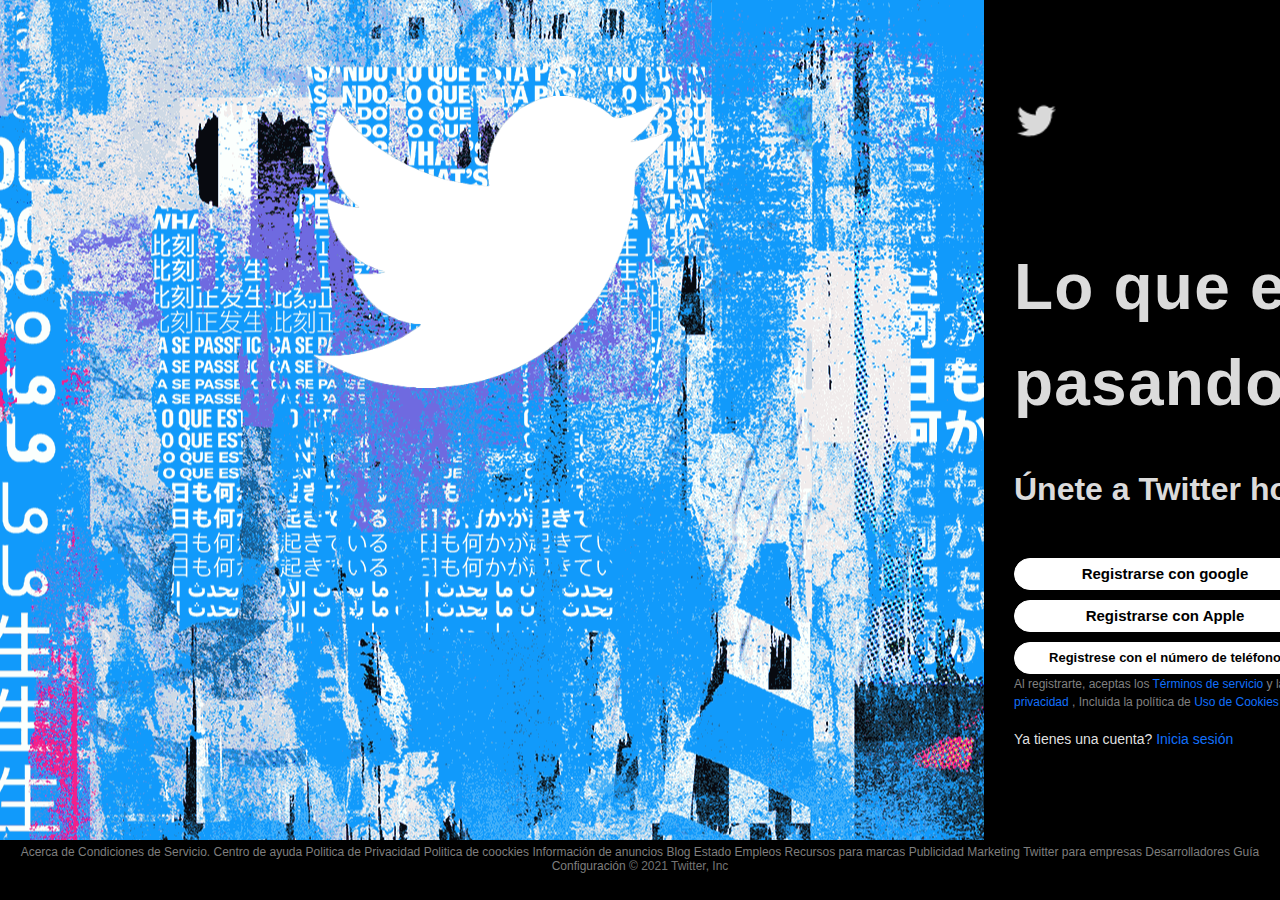
<file: index.html>
<!DOCTYPE html>
<html lang="es">
<head>

  <meta charset="UTF-8" />
  <meta http-equiv="X-UA-Compatible" content="IE=edge"/>
  <meta name="viewport" content="width=device=width, initial-scale=1.0 "/>
  <title>Twitter</title>
  <link  rel="stylesheet" href="login.css"/>

</head>

  <body>

    <div class="container">

      <!-- Login -->
      
      <div class="imagen"> 

        <div class="pajaroblanco">
          <img src="img-login/img1.png" alt="Pajaro blanco">
        </div>
      </div>

      <div class="login">

        <div class="pajaro">

          <div class="pajarologin">
            <img src="img-login/pajarologin.png" alt="Pajaro blanco">
          </div>

          <div class="title">
            <h1 class="h1"> Lo que está <br> pasando ahora </h1>
          </div>
            
          <div class="subtitle">
            <h2 class="h2"> Únete a Twitter hoy mismo. </h2>
          </div>
  
          <div class="botongmail"> 
            <span> Registrarse con google </span>
          </div>
  
          <div class="botonapple"> 
            <span> Registrarse con Apple </span>
          </div>
  
          <div class="botoncelular">
            <span> Registrese con el número de teléfono </span>
          </div>
  
          <div class="PoliticayPrivacidad">
            <span class="terminos"> Al registrarte, aceptas los <a href=""> Términos de servicio</a> y la <a href=""> Política de <br> privacidad</a> , Incluida la política de <a href="">Uso de Cookies</a> . </span>
          </div>

          <div class="Cuentanueva">
             <span class="Iniciosesion"> Ya tienes una cuenta? <a href=""> Inicia sesión </a></span>
          </div>

        </div>

        

      </div>

      <!-- Pie de pagina -->

      <div class="pie"> 
        
        <a href=""target=""><span>Acerca de</span></a>
        <a href=""target=""><span>Condiciones de Servicio.</span> </a>
        <a href=""target=""><span>Centro de ayuda</span></a>
        <a href=""target=""><span>Politica de Privacidad</span> </a>
        <a href=""target=""><span>Politica de coockies</span> </a>
        <a href=""target=""><span>Información de anuncios</span> </a>
        <a href=""target=""><span>Blog</span> </a>
        <a href=""target=""><span>Estado</span> </a>
        <a href=""target=""><span>Empleos</span> </a>
        <a href=""target=""><span>Recursos para marcas</span> </a>
        <a href=""target=""><span>Publicidad</span> </a>
        <a href=""target=""><span>Marketing</span> </a>
        <a href=""target=""><span>Twitter para empresas</span> </a>
        <a href=""target=""><span>Desarrolladores</span> </a>
        <a href=""target=""><span>Guía</span> </a>
        <a href=""target=""><span>Configuración</span> </a>
        <span style="color: rgb(116, 116, 116);"> © 2021 Twitter, Inc</span>
        
      </div>

    </div>

  </body>

</html>
</file>
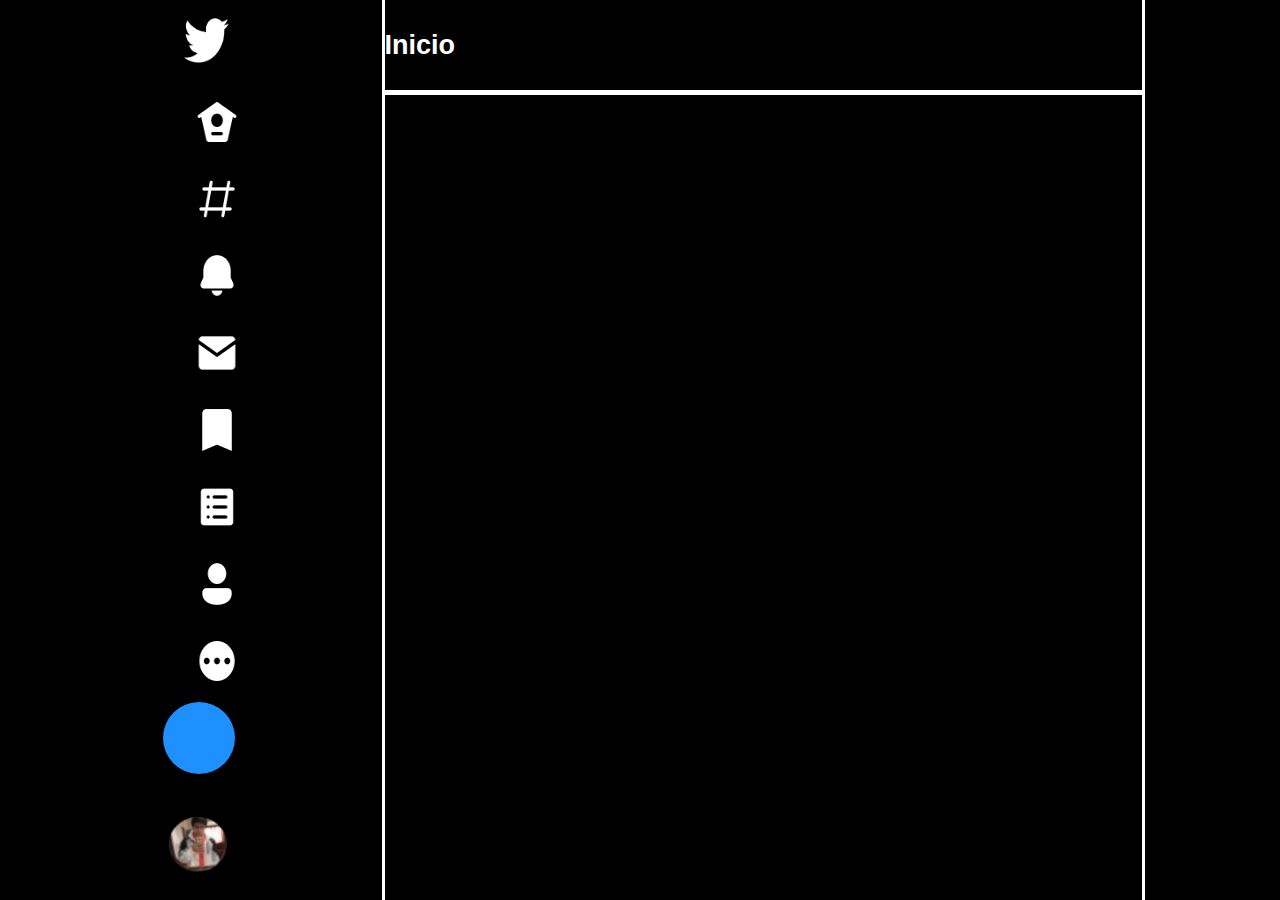
<file: inicio.html>
<!DOCTYPE html>
<html lang="en">
<head>
    <meta charset="UTF-8" />
    <meta http-equiv="X-UA-Compatible" content="IE=edge"/>
    <meta name="viewport" content="width=device=width, initial-scale=1.0 "/>
    <title>Inicio/Twitter</title>
    <link  rel="stylesheet" href="inicio.css">

</head>

<body>
<header class="container">

    <img src="img-inicio/logo.png" class="logo" alt="">
    <div class="icon-texto">
        <img src="img-inicio/home.png" alt="" class="home">
        <h1>Inicio</h1>
    </div>

    <div class="icon-texto">
        <img src="img-inicio/hashtag.png" alt="" class="Explore">
        <h1>Explorar</h1>
    </div>

    <div class="icon-texto">
        <img src="img-inicio/notify.png" alt="" class="notify">
        <h1>Notificaciones</h1>
    </div>

    <div class="icon-texto">
        <img src="img-inicio/mail.png" alt="" class="mail">
        <h1>Mensaje</h1>
    </div>

    <div class="icon-texto">
        <img src="img-inicio/bookmark.png" alt="" class="bookmark">
        <h1>Guardado</h1>
    </div>

    <div class="icon-texto">
        <img src="img-inicio/list.png" alt="" class="list">
        <h1>Listas</h1>
    </div>

    <div class="icon-texto">
        <img src="img-inicio/user.png" alt="" class="user">
        <h1>Perfil</h1>
    </div>

    <div class="icon-texto">
        <img src="img-inicio/more.png" alt="" class="more">
        <h1>Más opciones</h1>
    </div>

    <div class="boton">
        <h1 class="twitts">Twittear</h1>
    </div>

    <div class="user-main">
        <div class="FOTODEPERFIL">
            <img src="img-inicio/osiris1.png" alt="" class="userImage">
        </div>
        <div class="userName">
            <h2>OsirisGC</h2><h3>@Osiris123454321</h3>
        </div>
    <img src="img-inicio/more-user.png" alt="" class="moreUser">
    </div>

</header>

    <div id="main">
        <main class="news">

            <div class="header_inicio">
                <h1 class="Inicio">Inicio</h1>
            </div>

        </main>

        <div class="search">
            <div class="tab">
                <img src="img-inicio/search.png" alt="" class="searchIcon">
                <h3 class="tap-texto">Buscar en twitter</h3>
            </div>
            <div class="qep">
                <h1>Qué está pasando</h1>

            </div>
            
        </div>
    </div>

</body>
</html>
</file>
<file: login.css>
/* <--    Fondo   --> */
*{
    padding : 0;
    margin: 0;
}
body{
    background-color: rgb(0, 0, 0);

}


.container {

    display: grid;
    grid-template-columns: repeat(2, 1fr );
    font-family: "TwitterChirpExtendedHeavy", "Verdana", -apple-system, BlinkMacSystemFont, "Segoe UI", Roboto, Helvetica, Arial, sans-serif;

}


.container> .imagen{

    background-image: url(/img-login/fondologin.png);
    background-position: center;

}
.pajaroblanco > img{

    width: 359px;
    height: 292px;
}

.imagen > .pajaroblanco{

    display: flex;
    justify-content: center;
    align-items: center;
    width: 944px;
    height: 444px;
    max-width: 100%;
    min-width: 20%;
    padding: 20px;

}
.container > .imagen,
.container > .login,
.container > .pie{

        background-color: black;
        border-color: 1px solid red;

}

/* <--    Imagenes   --> */

.container > .image{
    grid-column: 1/2 ;
    display: flex;
    flex-direction: column;
    color: rgb(219, 219, 219);
    justify-content: center;
    align-content: center;
    max-width: 100%;
    min-width: 20%;
    height: 100%;
}

/* <--   Login   --> */
.container > .login{
    grid-column: 2/3 ;
    height: 90vh;
}
.container > .login{
    display: flex;
    flex-direction: column;
    color: rgb(219, 219, 219);
    justify-content: center;
    align-content: center;
    padding: 15px;
    min-width: 600px;
    
}

.login > .pajaro{
    padding: 15px;
}

/* <--   Textos   --> */
.h1{
    display: flex;
    font-size:64px;
    margin-top:100px;
    margin-bottom: 40px;
    line-height: 1.5;
    letter-spacing: 1.2px;
    width: 100%;
    height: 100%;
    align-content: center;
}

.h2{
    font-size: 32px;    
}
/* Imagen top pajarito */
.pajarologin > img{
    display: flex;
    border-top: 30px solid black;
    width: 42px; 
    height: 36px;
}
/* Botones para inicio de sesion */
.botongmail{
    display: flex;
    justify-content: center;
    align-items: center;
    width: 300px;
    height: 30px;
    border: 1px solid rgb(255, 255, 255);
    background-color: white;
    color: black;
    border-radius:20px;
    font-size: 15px;
    font-weight: bold;
    margin-top: 50px;
    cursor: pointer;
}
.botongmail:hover{
    background-color: rgba(255, 255, 255, 0.884);
    border-color: rgba(255, 255, 255, 0.884);
}

.botonapple{
    display: flex;
    justify-content: center;
    align-items: center;
    width: 300px;
    height: 30px;
    border: 1px solid rgb(255, 255, 255);
    background-color: white;
    color: black;
    border-radius:20px;
    font-size: 15px;
    font-weight: bold;
    margin-top: 10px;
    cursor: pointer;
}
.botonapple:hover{
    background-color: rgba(255, 255, 255, 0.884);
    border-color: rgba(255, 255, 255, 0.884);
}
.botoncelular{
    display: flex;
    justify-content: center;
    align-items: center;
    width: 300px;
    height: 30px;
    border: 1px solid rgb(255, 255, 255);
    background-color: white;
    color: black;
    border-radius:20px;
    font-size: 13px;
    font-weight: bold;
    margin-top: 10px;
    cursor: pointer;
}

.botoncelular:hover{
    background-color: rgba(255, 255, 255, 0.884);
    border-color: rgba(255, 255, 255, 0.884);
}

.PoliticayPrivacidad > span{
    color: gray; 
    font-size: 12px;
}

.terminos > a{ 
    color: rgb(18, 112, 252);
    text-decoration: none; 
}

.terminos > a:hover{
    border-bottom: 1px solid rgb(18, 112, 252);
}

.Cuentanueva{
    margin-top: 20px;
    margin-bottom: 20px;
}

.Cuentanueva > span{
    color: rgba(255, 255, 255, 0.897); 
    font-size: 14px;
}

.Iniciosesion > a{
    text-decoration: none;
    color: rgb(18, 112, 252);
}

.Iniciosesion > a:hover{
    border-bottom: 1px solid rgb(18, 112, 252);
}

/* <--   Pie   --> */

.container > .pie{
    grid-column: 1/3;
    width: 100%;
    height: 3vh;
    text-align: center;
}
.container > .pie{
    
    align-items: center;
    font-size: 12px;
    padding-top: 5px;
    width: 100vw;
}
.pie > a{
    color: rgb(126, 126, 126);    
    text-decoration: none;
    justify-content: center;
}
.pie > a:hover{
    border-bottom: 1px solid gray;
}


/* Media queries */

 @media (max-width: 768px){


    .container> .imagen{
        display: flex;
        grid-column: 2/3;
        width: 100vw;
        height: 500px;
        background-size: 100%;
        justify-content: center;
        align-items: center; 
    }

     .container > .login{
        grid-row: 1/2;
        display: flex;
        flex-direction: column;
        min-width: 100%;
        min-height: 700px;
        justify-content: centerdsa;
    } 

    .container> .pie{
        font-size: 12px;
        width: 100%;
        height: 15vh;
        grid-row: 3/3;
        text-align: center;
        justify-content: center;

    } 
}
</file>
<file: inicio.css>
/* <--    Bordes   --> */
body{
    margin: 0 15vh;
    background: rgb(0, 0, 0);
    padding: 0;
    border: 0;
}
/* <--    primera ventana   --> */
#main{
    width: 100%;
    height: 100vh;
    background: rgb(0, 0, 0);
    display: flex;
    justify-content: flex-end;
    position: center;
}
/* <--    Contenido Columna izquierda   --> */
.container{
    min-width: 40vh;
    max-height: 100vh;
    background: bla ;
    display: flex;
    padding: 2vh 0;
    font-family: Arial,monospace;
    font-size: 1.5vh;
    color: rgb(255, 255, 255);
    gap: 0;
    flex-direction: column;
    justify-content: center;
    align-items: center;
    position: fixed;
}

.news{
    width: 39%;
    height: 100vh;
    background: bla;
    border: 3px solid rgb(255, 255, 255);
    border-bottom:0 ;
    border-top:0 ;

}

/* <--    columna derecha   --> */

.search{
    width: 30%;
    height: 100vh;
    background: rgb(0, 0, 0);
    display: flex;
    flex-direction: column;
    align-items: center;
}

/* <--    barra de busqueda   --> */

.search .tab{
    background: #000000;
    margin-top: 30px ;
    border-radius: 50vh;
    width: 90%;
    height: 8%;
    display: flex;
    justify-content: flex-start;
    align-items: center;
    gap: 3vh;
}

.search h3{
    font-family: Arial,monospace;
    color: #ffffff;
    font-size: 2vh;
}

.search h1{
    font-family: Arial,monospace;
    color: #ffffff;
    font-size: 4vh;
    margin: 1vh  5vh;
}
.search .searchIcon{
    width: 4vh;
    margin-left:5vh ;
}

.search .qep{
    background: #151515;
    margin-top: 100px ;
    border-radius: 5vh;
    width: 90%;
    height: 60vh;
    display: flex;
    justify-content: flex-start;
    align-items: flex-start;
    flex-direction: column;
    gap: 3vh;
}
.search .aqs{
    background: #151515;
    margin: 50px 0 ;
    border-radius: 5vh;
    width: 90%;
    height: 20vh;
    display: flex;
    justify-content: flex-start;
    align-items: flex-start;
    flex-direction: column;
    gap: 3vh;
}
.info{
    width: 100%;
    height: 20%;
    background: #151515;
    margin-top: 1.5vh;
    display: flex;
}
.info div{
    display: flex;
    flex-direction: column;
    justify-content: space-around;
}

.info h1,h2,h4{
    color: rgb(255, 255, 255);
    margin: 0 0 0 2vh;
    font-family: Arial,monospace;
}
.info h1{
    font-size: 2.5vh;
}
.info h4{
    font-size: 1.5vh;
}
.info h2{
    font-size: 2vh;
    color: #565656;
}

.info .cubo{
    border-radius: 2vh;
    height: 100%;
    width: 30%;
    background: rgba(138, 43, 226, 0);
    margin-right: 2vh;
    display: flex;
    align-items: center;
}
.info img{
    border-radius: 2vh;
    height: 80%;
    width: 100%;
    background: blueviolet;
}
.info:hover{
    background: #2f2f2f;
}

.blu{
    color: deepskyblue;
}

.container img{
    width: 10%;
    min-height: 5vh;
    height: 50px;
    margin-left: 30px;
}
.container .icon-texto{
    background: black;
    border-radius: 50vh;
    width: 100%;
    display: flex;
    justify-content: flex-start;
    align-items: center;
    gap: 20px;
}
.container .icon-texto:hover{
    background: #282828;
}
.container .icon-texto img{
    margin-left: 4vh ;
}
.container .logo{
    align-self: flex-start ;
    margin-left: 7.5vh;
    margin-bottom: 2vh;

}
.boton{
    background: dodgerblue;
    border-radius: 20vh;
    width: 85%;
    height: 7vh;
    display: flex;
    justify-content: center;
    align-items: center;
    gap: 20px;
}

.user-main{
    background: black;
    border-radius: 20vh;
    width: 85%;
    height: 8vh;
    margin-top: 25px ;
    display: flex;
    justify-content: center;
    align-items: center;
    gap: 5vh;
}
.FOTODEPERFIL{
    background: none;
    width: 5vh;
    border-radius: 50%;
}
.FOTODEPERFIL img{
    width: 5vh;
    margin: 0;
    padding: 0;
}
.userName{
    display: flex;
    flex-direction: column;
}

.user-main h2,h3{
    color: whitesmoke;
    margin: 0;
}
.user-main:hover{
    background: #282828;
}

.header_inicio{

    width: 100%;
    height: 10%;
    background: black;
    border-bottom: 5px solid white;
    display: flex;
    justify-content: space-between;
    align-items: center;

}

.header_inicio h1{
    color: white;
    font-family: Arial,monospace;
    font-size: 3vh;
}


@media (max-width: 160vh) {
    .search{
        display: none;
    }

    .news{
        width: 75%;
    }

    .container{
        min-width: 10%;
        gap: 5px;
    }

    .container .logo{
        align-self: center;
    }

    .container .icon-texto{
        width: 8vh;
        height: 8vh;
        justify-content: center;
        align-items: center;
    }

    .optiocontainerns .icon-texto img{
        margin-left: 0;
    }

    .container h1{
        display: none;
    }

    .container img{
        width: 60%;
        min-height: 5vh;
        height: 50px;
        margin-left: 0;
    }

    .user-main .userName{
        display: none;
    }

    .user-main{
        width: 8vh;
        height: 8vh;
        justify-content: center;
        align-items: center;
        background: black;
    }

    .boton{
        width: 8vh;
        height: 8vh;
    }

    .moreUser{
        display: none;
    }

    .FOTODEPERFIL{
        width: 8vh;
        height: 8vh;
    }

    .FOTODEPERFIL .userImage{
        width: 8vh;
        height: 8vh;
    }

    .container .logo{

        margin-left: 15px ;
        width: 5vh;
        height: 5vh;
    }
}

@media (max-width: 110vh) {

    .container{
        display: none;
    }

    .news{
        width: 100%;
    }
}
</file>
